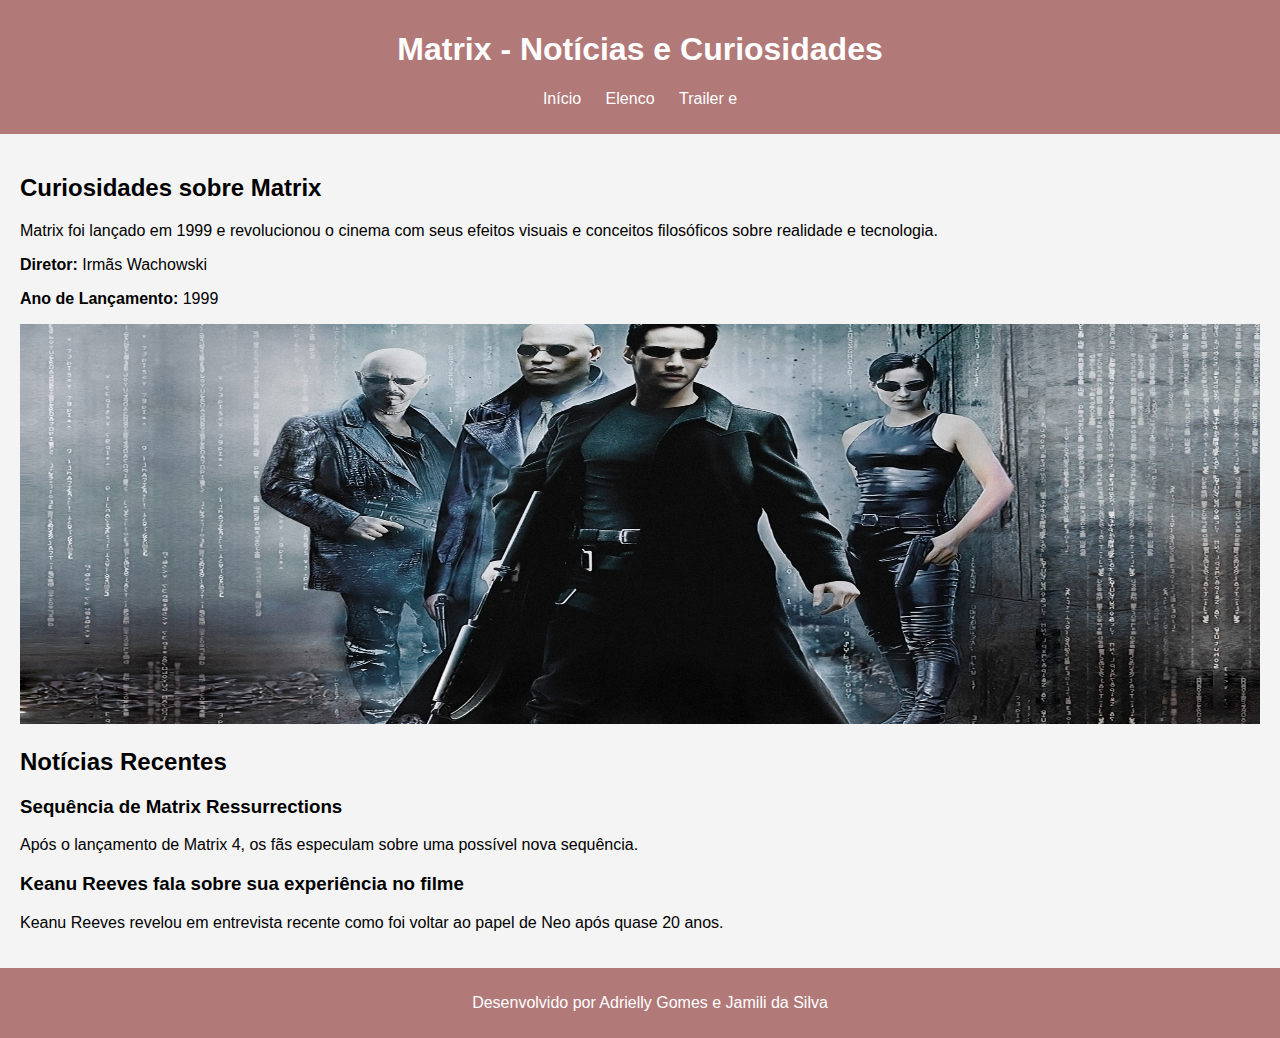
<file: site-matrix/site-matrix/index.html>
<!DOCTYPE html>
<html lang="pt-br">
<head>
    <meta charset="UTF-8">
    <meta name="viewport" content="width=device-width, initial-scale=1.0">
    <title>Matrix - Notícias</title>
    <link rel="stylesheet" href="css/styles.css">
</head>
<body>
    <header>
        <h1>Matrix - Notícias e Curiosidades</h1>
        <nav>
            <ul>
                <li><a href="index.html">Início</a></li>
                <li><a href="elenco.html">Elenco</a></li>
                <li><a href="trailer-sinopse.html">Trailer e</a></li>
            </ul>
        </nav>
    </header>

    <main>
        <section>
            <h2>Curiosidades sobre Matrix</h2>
            <p>Matrix foi lançado em 1999 e revolucionou o cinema com seus efeitos visuais e conceitos filosóficos sobre realidade e tecnologia.</p>
            <p><strong>Diretor:</strong> Irmãs Wachowski</p>
            <p><strong>Ano de Lançamento:</strong> 1999</p>
            <img src="img/capa-matrix.png" alt="Banner do filme Matrix" class="banner">
        </section>

        <section>
            <h2>Notícias Recentes</h2>
            <article>
                <h3>Sequência de Matrix Ressurrections</h3>
                <p>Após o lançamento de Matrix 4, os fãs especulam sobre uma possível nova sequência.</p>
            </article>
            <article>
                <h3>Keanu Reeves fala sobre sua experiência no filme</h3>
                <p>Keanu Reeves revelou em entrevista recente como foi voltar ao papel de Neo após quase 20 anos.</p>
            </article>
        </section>
    </main>

    <footer>
        <p>Desenvolvido por Adrielly Gomes e Jamili da Silva</p>
    </footer>
</body>
</html>
</file>
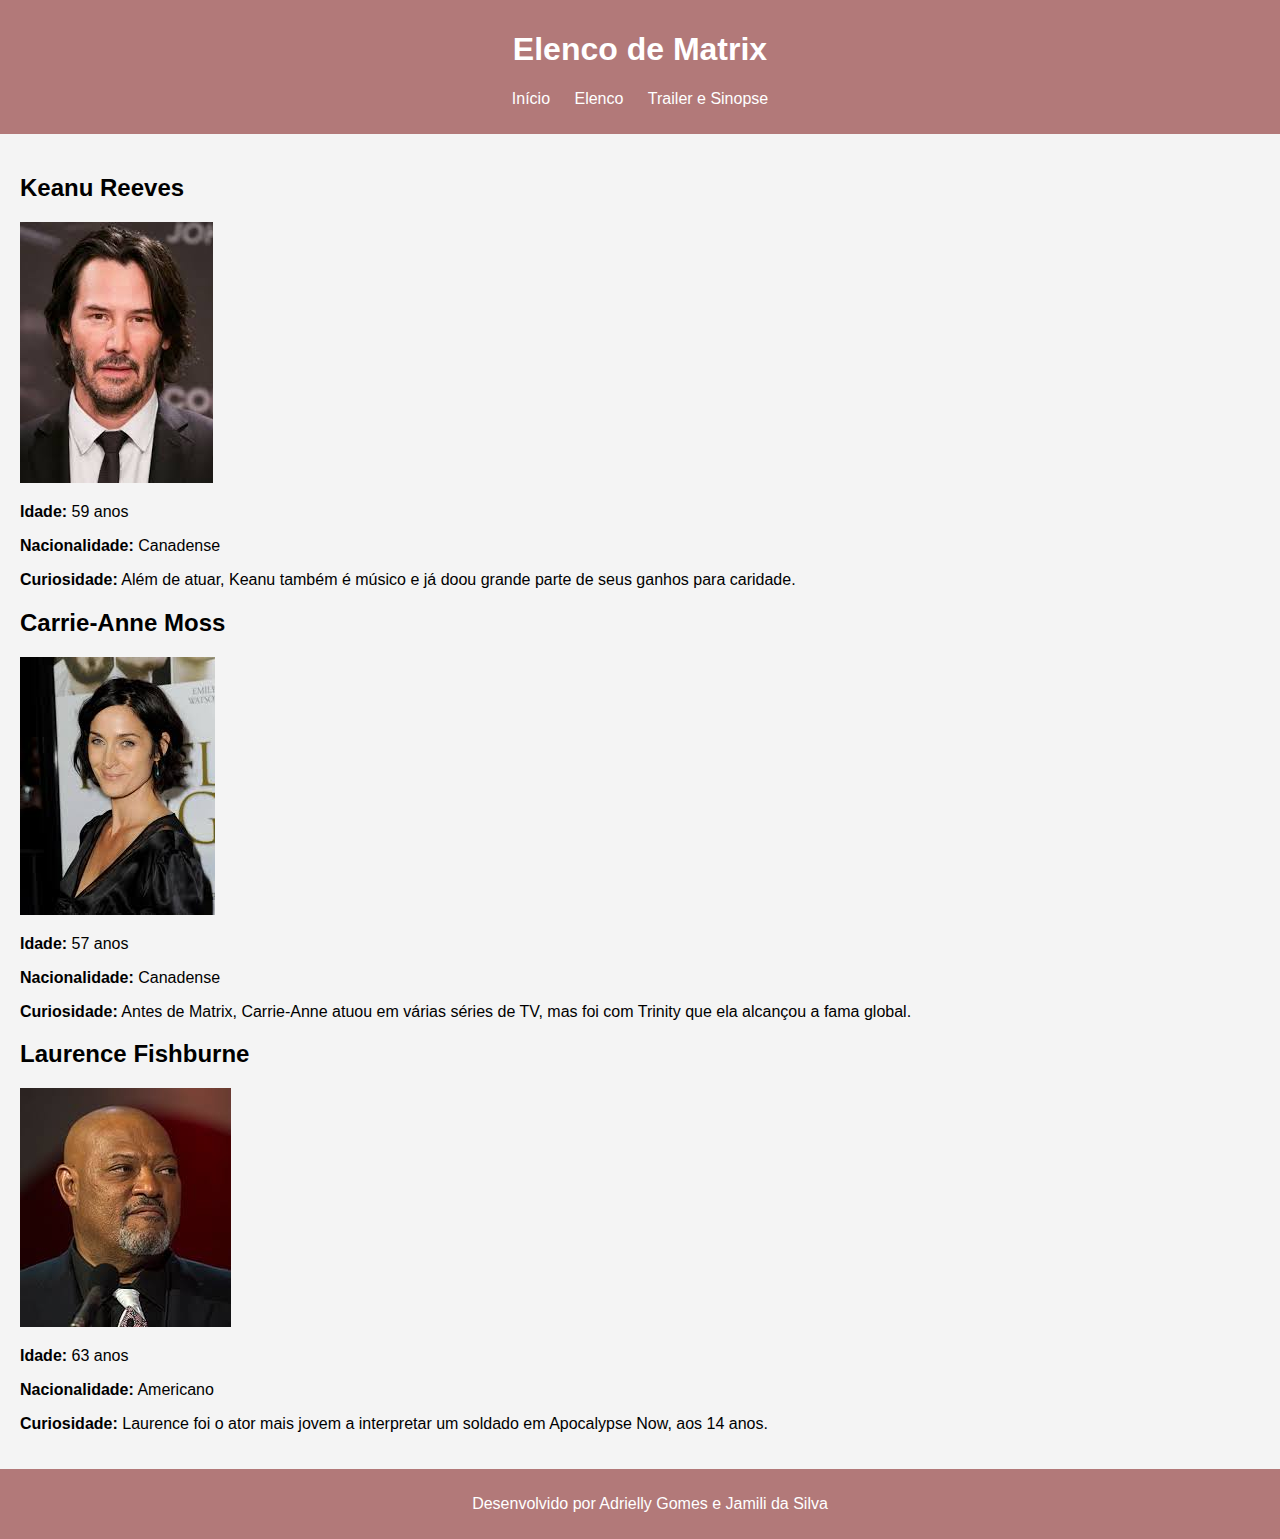
<file: site-matrix/site-matrix/elenco.html>
<!DOCTYPE html>
<html lang="pt-br">
<head>
    <meta charset="UTF-8">
    <meta name="viewport" content="width=device-width, initial-scale=1.0">
    <title>Matrix - Elenco</title>
    <link rel="stylesheet" href="css/styles.css">
</head>
<body>
    <header>
        <h1>Elenco de Matrix</h1>
        <nav>
            <ul>
                <li><a href="index.html">Início</a></li>
                <li><a href="elenco.html">Elenco</a></li>
                <li><a href="trailer-sinopse.html">Trailer e Sinopse</a></li>
            </ul>
        </nav>
    </header>

    <main>
        <section>
            <h2>Keanu Reeves</h2>
            <img src="img/keanu-reeves.jpg" alt="Keanu Reeves">
            <p><strong>Idade:</strong> 59 anos</p>
            <p><strong>Nacionalidade:</strong> Canadense</p>
            <p><strong>Curiosidade:</strong> Além de atuar, Keanu também é músico e já doou grande parte de seus ganhos para caridade.</p>
        </section>

        <section>
            <h2>Carrie-Anne Moss</h2>
            <img src="img/carrie-anne.jpg" alt="Carrie-Anne Moss">
            <p><strong>Idade:</strong> 57 anos</p>
            <p><strong>Nacionalidade:</strong> Canadense</p>
            <p><strong>Curiosidade:</strong> Antes de Matrix, Carrie-Anne atuou em várias séries de TV, mas foi com Trinity que ela alcançou a fama global.</p>
        </section>

        <section>
            <h2>Laurence Fishburne</h2>
            <img src="img/laurence-fishburne.png" alt="Laurence Fishburne">
            <p><strong>Idade:</strong> 63 anos</p>
            <p><strong>Nacionalidade:</strong> Americano</p>
            <p><strong>Curiosidade:</strong> Laurence foi o ator mais jovem a interpretar um soldado em Apocalypse Now, aos 14 anos.</p>
        </section>
    </main>

    <footer>
        <p>Desenvolvido por Adrielly Gomes e Jamili da Silva</p>
    </footer>
</body>
</html>
</file>
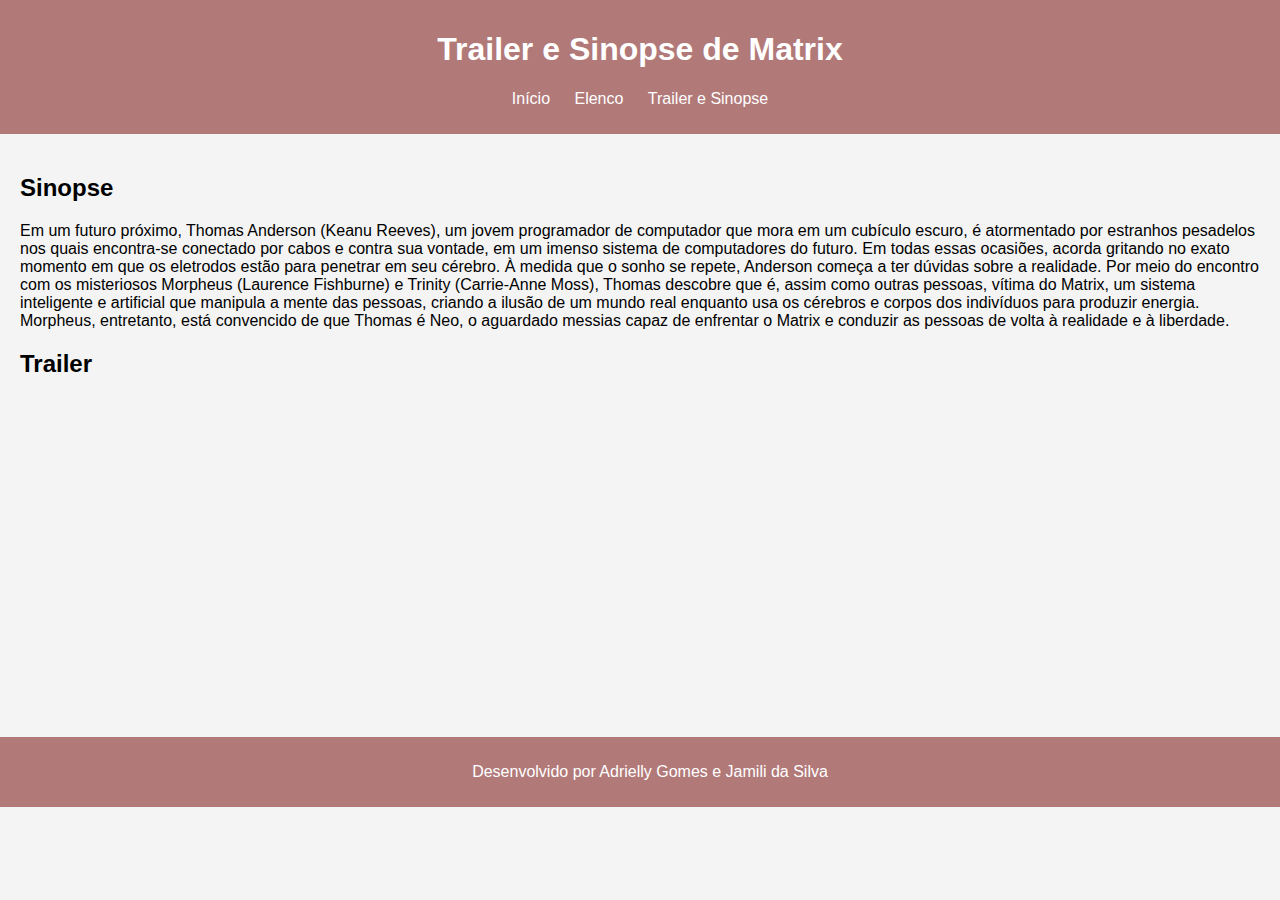
<file: site-matrix/site-matrix/trailer-sinopse.html>
<!DOCTYPE html>
<html lang="pt-br">
<head>
    <meta charset="UTF-8">
    <meta name="viewport" content="width=device-width, initial-scale=1.0">
    <title>Matrix - Trailer e Sinopse</title>
    <link rel="stylesheet" href="css/styles.css">
</head>
<body>
    <header>
        <h1>Trailer e Sinopse de Matrix</h1>
        <nav>
            <ul>
                <li><a href="index.html">Início</a></li>
                <li><a href="elenco.html">Elenco</a></li>
                <li><a href="trailer-sinopse.html">Trailer e Sinopse</a></li>
            </ul>
        </nav>
    </header>

    <main>
        <section>
            <h2>Sinopse</h2>
            <p>Em um futuro próximo, Thomas Anderson (Keanu Reeves), um jovem programador de computador que mora em um cubículo escuro, é atormentado por estranhos pesadelos nos quais encontra-se conectado por cabos e contra sua vontade, em um imenso sistema de computadores do futuro. Em todas essas ocasiões, acorda gritando no exato momento em que os eletrodos estão para penetrar em seu cérebro. À medida que o sonho se repete, Anderson começa a ter dúvidas sobre a realidade. Por meio do encontro com os misteriosos Morpheus (Laurence Fishburne) e Trinity (Carrie-Anne Moss), Thomas descobre que é, assim como outras pessoas, vítima do Matrix, um sistema inteligente e artificial que manipula a mente das pessoas, criando a ilusão de um mundo real enquanto usa os cérebros e corpos dos indivíduos para produzir energia. Morpheus, entretanto, está convencido de que Thomas é Neo, o aguardado messias capaz de enfrentar o Matrix e conduzir as pessoas de volta à realidade e à liberdade.</p>
        </section>

        <section>
            <h2>Trailer</h2>
            <iframe width="560" height="315" src="https://www.youtube.com/embed/vKQi3bBA1y8" title="YouTube video player" frameborder="0" allowfullscreen></iframe>
        </section>
    </main>

    <footer>
        <p>Desenvolvido por Adrielly Gomes e Jamili da Silva</p>
    </footer>
</body>
</html>
</file>
<file: site-matrix/site-matrix/css/styles.css>
/* Estilos básicos */
body {
    font-family: Arial, sans-serif;
    margin: 0;
    padding: 0;
    background-color: #f4f4f4;
}

header {
    background-color: #b27979;
    color: white;
    padding: 10px;
    text-align: center;
}

header nav ul {
    list-style-type: none;
    padding: 0;
}

header nav ul li {
    display: inline;
    margin: 0 10px;
}

header nav ul li a {
    color: white;
    text-decoration: none;
}

main {
    padding: 20px;
}

main img {
    max-width: 100%;
    height: auto;
}

.banner {
    width: 100%;
    height: auto;
    max-height: 400px;
}

footer {
    background-color: #b27979;
    color: white;
    text-align: center;
    padding: 10px;
    position: relative;
    bottom: 0;
    width: 100%;
}
</file>
